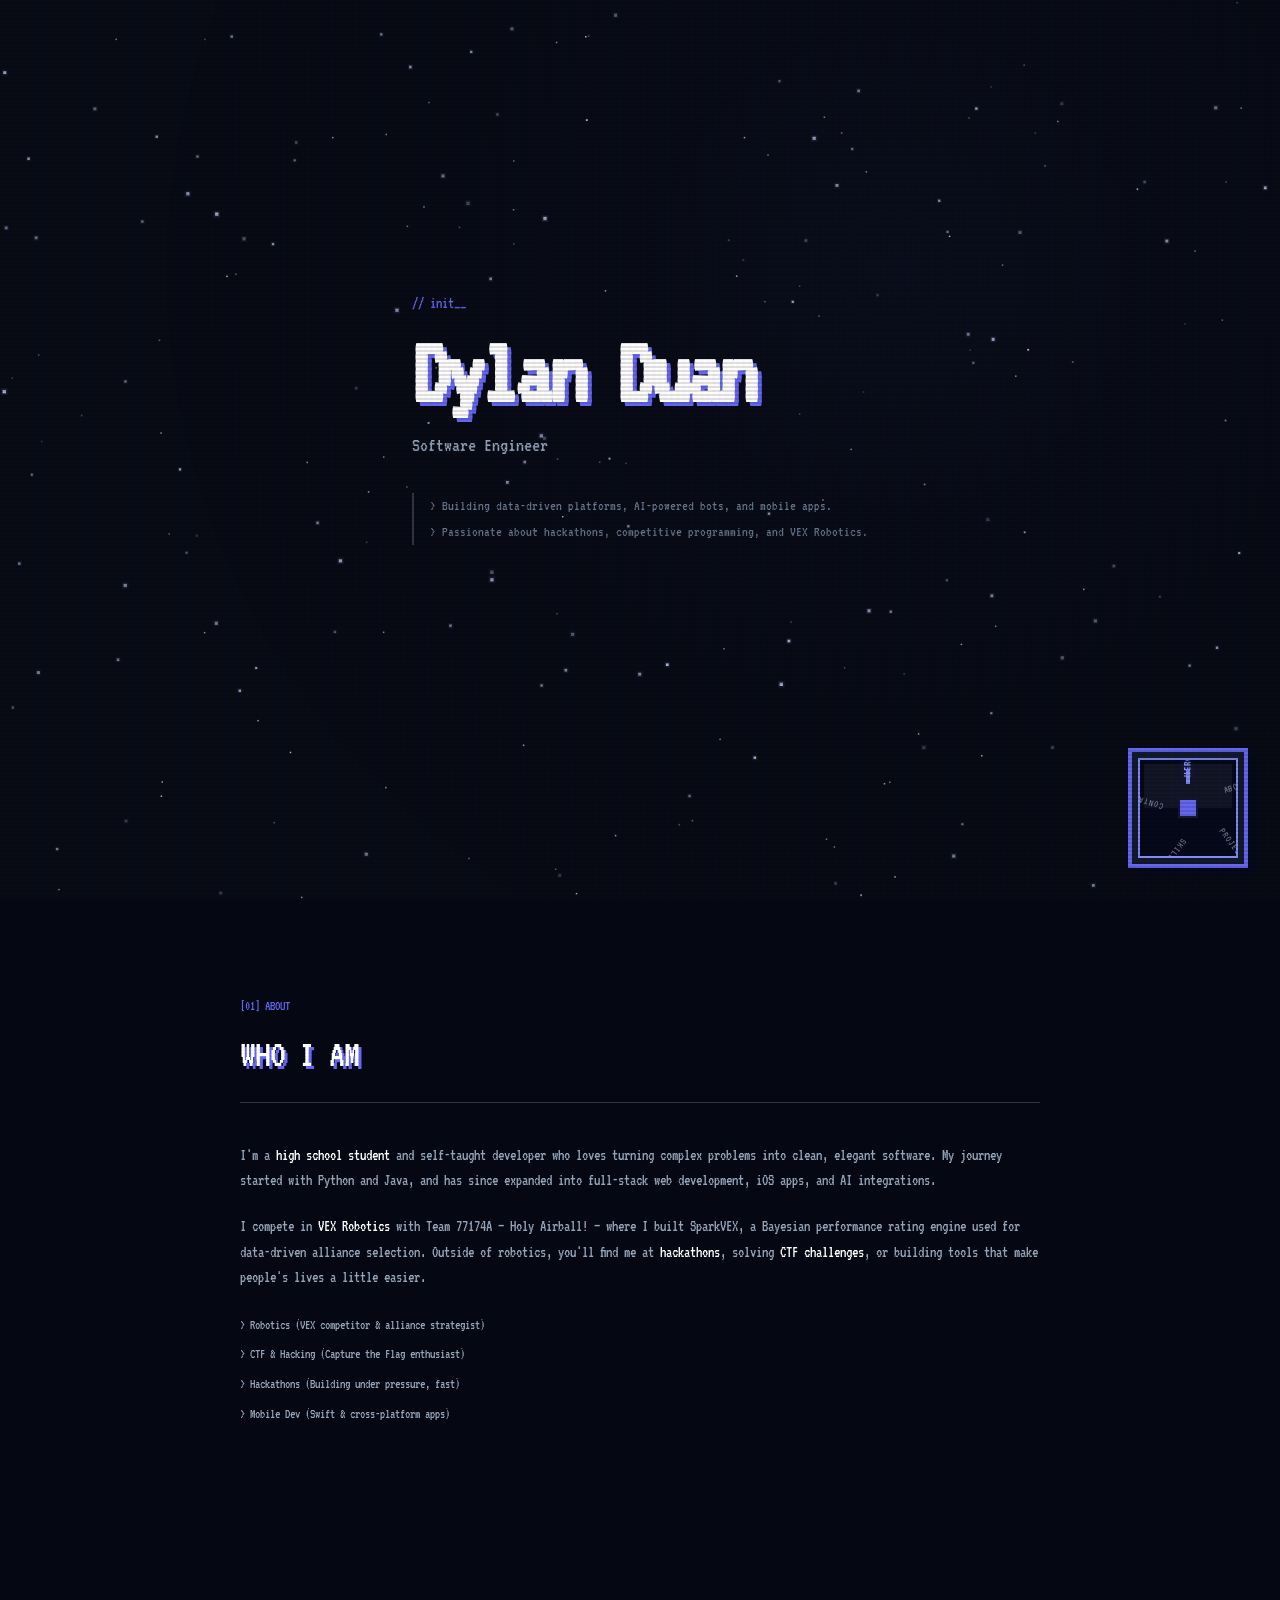
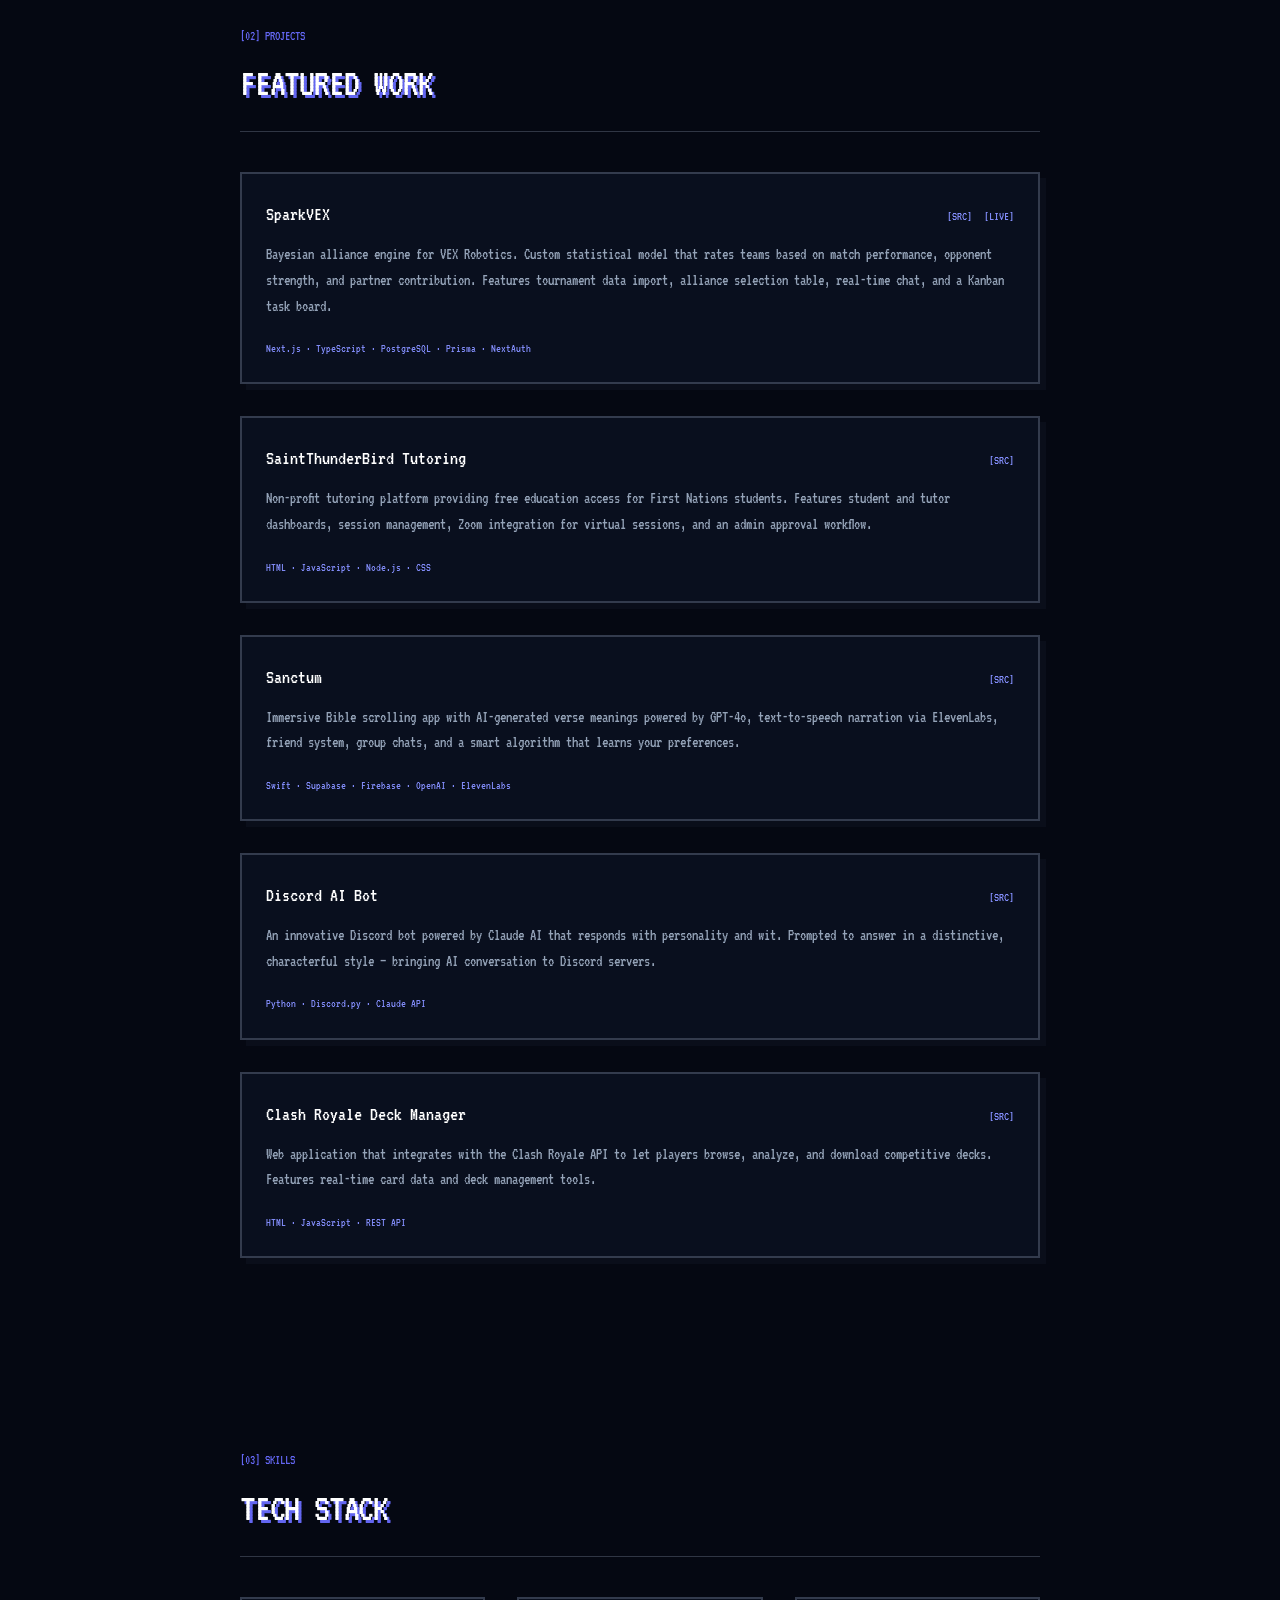
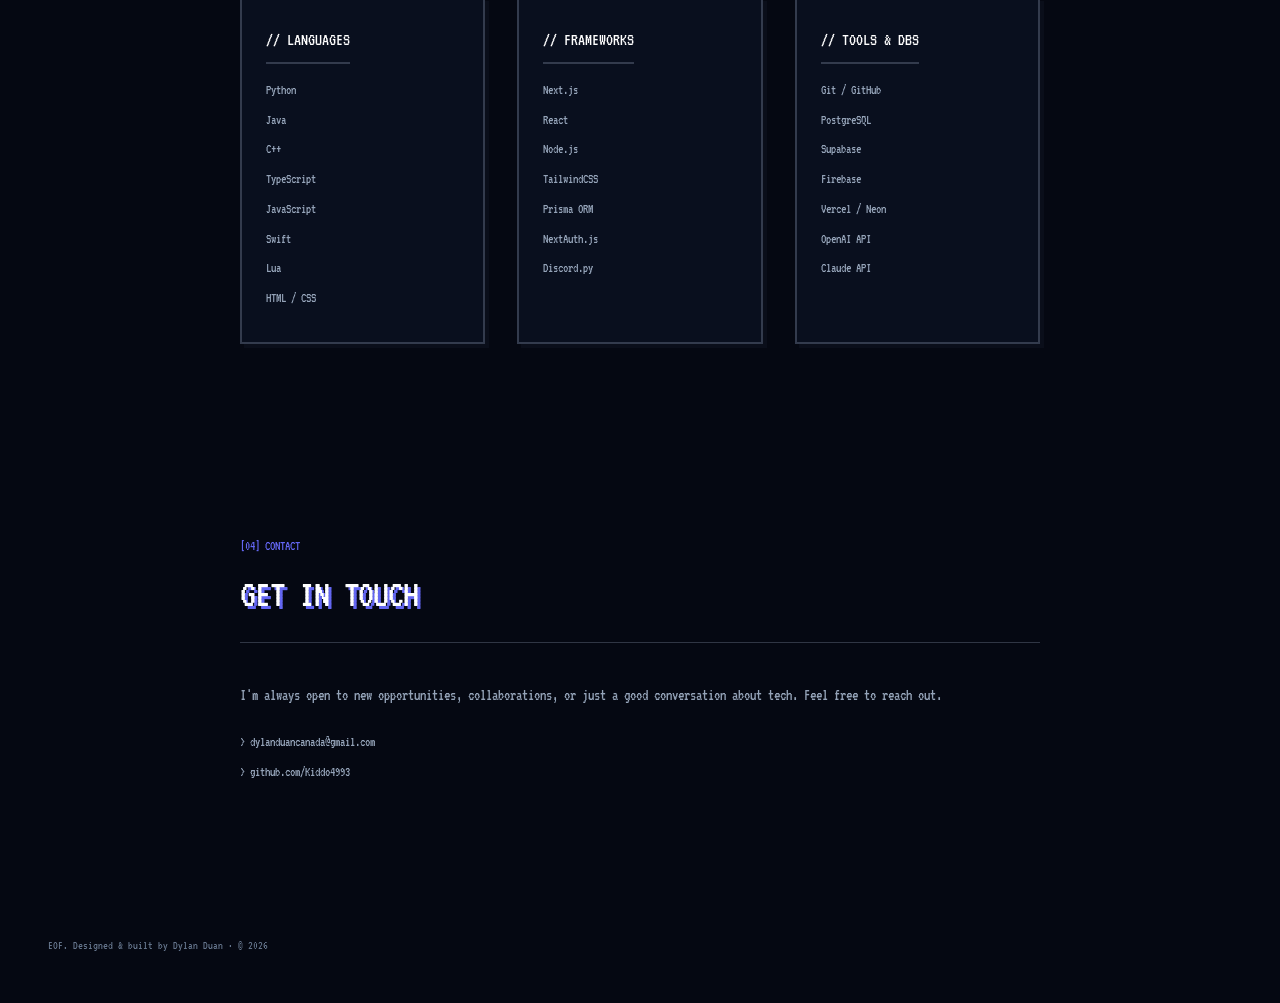
<file: Desktop/Port/index.html>
<!DOCTYPE html>
<html lang="en">

<head>
    <meta charset="UTF-8" />
    <meta name="viewport" content="width=device-width, initial-scale=1.0" />
    <title>Dylan Duan — Software Engineer</title>
    <meta name="description"
        content="Portfolio of Dylan Duan — a high school software engineer building data-driven platforms, AI bots, and mobile apps. Python, Java, C++, Next.js, Swift." />
    <link rel="preconnect" href="https://fonts.googleapis.com">
    <link rel="preconnect" href="https://fonts.gstatic.com" crossorigin>
    <link href="https://fonts.googleapis.com/css2?family=VT323&display=swap" rel="stylesheet">
    <link rel="stylesheet" href="style.css" />
    <link rel="icon"
        href="data:image/svg+xml,<svg xmlns='http://www.w3.org/2000/svg' viewBox='0 0 100 100'><text y='.9em' font-size='90'>✦</text></svg>" />
</head>

<body>

    <!-- Starfield Canvas -->
    <canvas id="starfield"></canvas>

    <!-- Camera Dial Navigation -->
    <div class="dial-container" id="dialNav">
        <div class="dial-lens">
            <div class="dial-center"></div>
            <div class="dial-ring" id="dialRing">
                <div class="dial-item active" data-target="hero" style="--angle: 0deg;">Hero</div>
                <div class="dial-item" data-target="about" style="--angle: 72deg;">About</div>
                <div class="dial-item" data-target="projects" style="--angle: 144deg;">Projects</div>
                <div class="dial-item" data-target="skills" style="--angle: 216deg;">Skills</div>
                <div class="dial-item" data-target="contact" style="--angle: 288deg;">Contact</div>
            </div>
            <div class="dial-indicator"></div>
        </div>
    </div>

    <div class="content-wrapper">
        <!-- ===== HERO ===== -->
        <section class="section hero" id="hero">
            <div class="section-inner">
                <p class="hero-greeting">// init__</p>
                <h1 class="hero-name">Dylan Duan</h1>
                <h2 class="hero-title">Software Engineer</h2>
                <p class="hero-tagline">
                    > Building data-driven platforms, AI-powered bots, and mobile apps.<br>
                    > Passionate about hackathons, competitive programming, and VEX Robotics.
                </p>
            </div>
        </section>

        <!-- ===== ABOUT ===== -->
        <section class="section" id="about">
            <div class="section-inner fade-in">
                <div class="section-header">
                    <p class="section-label">[01] ABOUT</p>
                    <h2 class="section-title">Who I Am</h2>
                </div>

                <div class="about-content">
                    <p class="raw-text">
                        I'm a <strong>high school student</strong> and self-taught developer who loves turning complex
                        problems into clean, elegant software. My journey started with Python and Java, and has since
                        expanded into full-stack web development, iOS apps, and AI integrations.
                    </p>
                    <p class="raw-text">
                        I compete in <strong>VEX Robotics</strong> with Team 77174A — Holy Airball! — where I built
                        SparkVEX, a Bayesian performance rating engine used for data-driven alliance selection. Outside
                        of robotics, you'll find me at <strong>hackathons</strong>, solving <strong>CTF
                            challenges</strong>, or building tools that make people's lives a little easier.
                    </p>

                    <ul class="raw-list about-list mt-2">
                        <li>> Robotics (VEX competitor & alliance strategist)</li>
                        <li>> CTF & Hacking (Capture the Flag enthusiast)</li>
                        <li>> Hackathons (Building under pressure, fast)</li>
                        <li>> Mobile Dev (Swift & cross-platform apps)</li>
                    </ul>
                </div>
            </div>
        </section>

        <!-- ===== PROJECTS ===== -->
        <section class="section" id="projects">
            <div class="section-inner fade-in">
                <div class="section-header">
                    <p class="section-label">[02] PROJECTS</p>
                    <h2 class="section-title">Featured Work</h2>
                </div>

                <div class="projects-list">

                    <!-- Project 1: SparkVEX -->
                    <div class="project-row fade-in">
                        <div class="row-header">
                            <h3 class="row-title">SparkVEX</h3>
                            <div class="row-links">
                                <a href="https://github.com/Kiddo4993/Spark-Vex-App" target="_blank"
                                    rel="noopener">[SRC]</a>
                                <a href="https://spark-vex-app.vercel.app" target="_blank" rel="noopener">[LIVE]</a>
                            </div>
                        </div>
                        <p class="raw-text">
                            Bayesian alliance engine for VEX Robotics. Custom statistical model that rates teams based
                            on match performance, opponent strength, and partner contribution. Features tournament data
                            import, alliance selection table, real-time chat, and a Kanban task board.
                        </p>
                        <p class="raw-tags">Next.js · TypeScript · PostgreSQL · Prisma · NextAuth</p>
                    </div>

                    <!-- Project 2: SaintThunderBird Tutoring -->
                    <div class="project-row fade-in">
                        <div class="row-header">
                            <h3 class="row-title">SaintThunderBird Tutoring</h3>
                            <div class="row-links">
                                <a href="https://github.com/Kiddo4993/SaintThunderBirdTutoring" target="_blank"
                                    rel="noopener">[SRC]</a>
                            </div>
                        </div>
                        <p class="raw-text">
                            Non-profit tutoring platform providing free education access for First Nations students.
                            Features student and tutor dashboards, session management, Zoom integration for virtual
                            sessions, and an admin approval workflow.
                        </p>
                        <p class="raw-tags">HTML · JavaScript · Node.js · CSS</p>
                    </div>

                    <!-- Project 3: Sanctum -->
                    <div class="project-row fade-in">
                        <div class="row-header">
                            <h3 class="row-title">Sanctum</h3>
                            <div class="row-links">
                                <a href="https://github.com/Kiddo4993/Sanctum" target="_blank" rel="noopener">[SRC]</a>
                            </div>
                        </div>
                        <p class="raw-text">
                            Immersive Bible scrolling app with AI-generated verse meanings powered by GPT-4o,
                            text-to-speech narration via ElevenLabs, friend system, group chats, and a smart algorithm
                            that learns your preferences.
                        </p>
                        <p class="raw-tags">Swift · Supabase · Firebase · OpenAI · ElevenLabs</p>
                    </div>

                    <!-- Project 4: Discord AI Bot -->
                    <div class="project-row fade-in">
                        <div class="row-header">
                            <h3 class="row-title">Discord AI Bot</h3>
                            <div class="row-links">
                                <a href="https://github.com/Kiddo4993/Discord-Bot-Imbued-With-AI-Claude-API-"
                                    target="_blank" rel="noopener">[SRC]</a>
                            </div>
                        </div>
                        <p class="raw-text">
                            An innovative Discord bot powered by Claude AI that responds with personality and wit.
                            Prompted to answer in a distinctive, characterful style — bringing AI conversation to
                            Discord servers.
                        </p>
                        <p class="raw-tags">Python · Discord.py · Claude API</p>
                    </div>

                    <!-- Project 5: Clash Royale Deck Manager -->
                    <div class="project-row fade-in">
                        <div class="row-header">
                            <h3 class="row-title">Clash Royale Deck Manager</h3>
                            <div class="row-links">
                                <a href="https://github.com/Kiddo4993/Clash-Royale-Website-with-API-KEYS"
                                    target="_blank" rel="noopener">[SRC]</a>
                            </div>
                        </div>
                        <p class="raw-text">
                            Web application that integrates with the Clash Royale API to let players browse, analyze,
                            and download competitive decks. Features real-time card data and deck management tools.
                        </p>
                        <p class="raw-tags">HTML · JavaScript · REST API</p>
                    </div>

                </div>
            </div>
        </section>

        <!-- ===== SKILLS ===== -->
        <section class="section" id="skills">
            <div class="section-inner fade-in">
                <div class="section-header">
                    <p class="section-label">[03] SKILLS</p>
                    <h2 class="section-title">Tech Stack</h2>
                </div>

                <div class="skills-raw">
                    <div class="skill-col">
                        <p class="col-head">// Languages</p>
                        <ul class="raw-list">
                            <li>Python</li>
                            <li>Java</li>
                            <li>C++</li>
                            <li>TypeScript</li>
                            <li>JavaScript</li>
                            <li>Swift</li>
                            <li>Lua</li>
                            <li>HTML / CSS</li>
                        </ul>
                    </div>

                    <div class="skill-col">
                        <p class="col-head">// Frameworks</p>
                        <ul class="raw-list">
                            <li>Next.js</li>
                            <li>React</li>
                            <li>Node.js</li>
                            <li>TailwindCSS</li>
                            <li>Prisma ORM</li>
                            <li>NextAuth.js</li>
                            <li>Discord.py</li>
                        </ul>
                    </div>

                    <div class="skill-col">
                        <p class="col-head">// Tools & DBs</p>
                        <ul class="raw-list">
                            <li>Git / GitHub</li>
                            <li>PostgreSQL</li>
                            <li>Supabase</li>
                            <li>Firebase</li>
                            <li>Vercel / Neon</li>
                            <li>OpenAI API</li>
                            <li>Claude API</li>
                        </ul>
                    </div>
                </div>
            </div>
        </section>

        <!-- ===== CONTACT ===== -->
        <section class="section" id="contact">
            <div class="section-inner fade-in">
                <div class="section-header">
                    <p class="section-label">[04] CONTACT</p>
                    <h2 class="section-title">Get In Touch</h2>
                </div>

                <div class="contact-raw">
                    <p class="raw-text">
                        I'm always open to new opportunities, collaborations, or just a good conversation about tech.
                        Feel free to reach out.
                    </p>
                    <ul class="raw-list mt-2">
                        <li>> <a href="mailto:dylanduancanada@gmail.com" class="raw-link">dylanduancanada@gmail.com</a>
                        </li>
                        <li>> <a href="https://github.com/Kiddo4993" target="_blank" rel="noopener"
                                class="raw-link">github.com/Kiddo4993</a></li>
                    </ul>
                </div>
            </div>
        </section>

        <!-- ===== FOOTER ===== -->
        <footer class="footer">
            <p>EOF. Designed & built by Dylan Duan · © 2026</p>
        </footer>
    </div>

    <script src="script.js"></script>
</body>

</html>
</file>
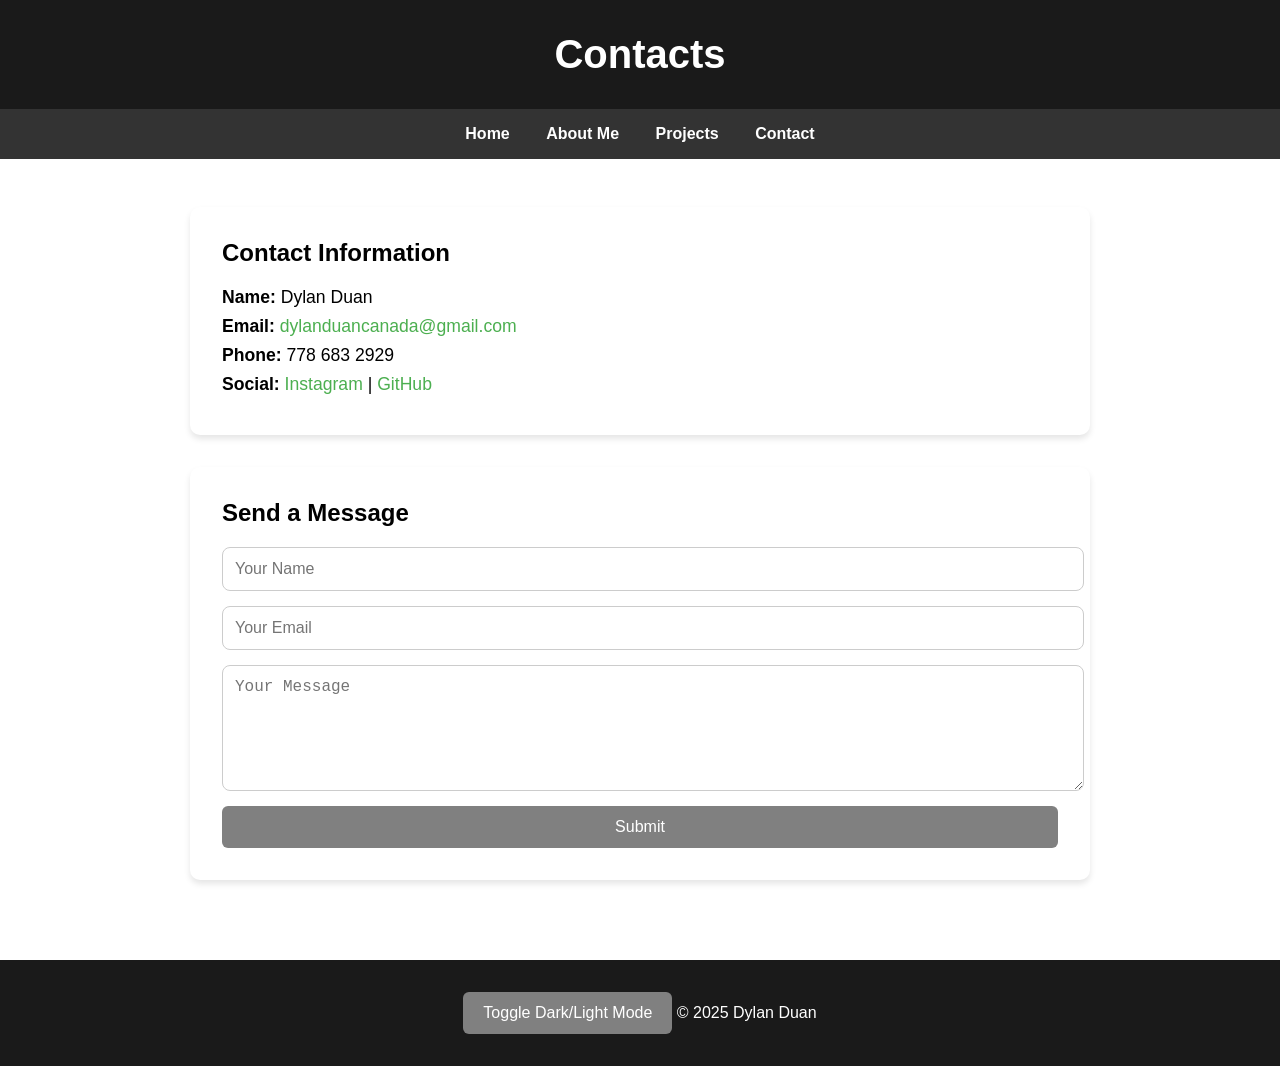
<file: Desktop/Portfolio/Contacts.html>
<!DOCTYPE html>
<html lang="en">
<head>
  <meta charset="UTF-8">
  <meta name="viewport" content="width=device-width, initial-scale=1.0">
  <title>Dylan's Portfolio - Contacts</title>
  <style>
    body {
      font-family: Arial, sans-serif;
      transition: background 0.3s, color 0.3s;
      background: white;
      color: black;
      margin: 0;
    }

    body.dark-mode {
      background: black;
      color: white;
    }

    header {
      background: #1a1a1a;
      color: white;
      padding: 2rem;
      text-align: center;
    }

    header h1 {
      margin: 0;
      font-size: 2.5rem;
    }

    nav {
      background: #333;
      padding: 1rem;
      text-align: center;
    }

    nav a {
      color: white;
      text-decoration: none;
      margin: 0 1rem;
      font-weight: bold;
      transition: color 0.3s;
    }

    nav a:hover {
      color: #ff9800;
    }

    section {
      max-width: 900px;
      margin: 2rem auto;
      padding: 1rem;
    }

    .card {
      background: white;
      padding: 2rem;
      border-radius: 10px;
      box-shadow: 0 4px 6px rgba(0,0,0,0.1);
      margin-bottom: 2rem;
      transition: background 0.3s, color 0.3s;
    }

    body.dark-mode .card {
      background: #222;
      color: white;
    }

    h2 {
      margin-top: 0;
    }

    .contact-info p {
      margin: 0.5rem 0;
      font-size: 1.1rem;
    }

    .contact-info a {
      color: #4CAF50;
      text-decoration: none;
    }

    .contact-info a:hover {
      text-decoration: underline;
    }

    form {
      display: grid;
      gap: 15px;
    }

    input, textarea {
      width: 100%;
      padding: 12px;
      border: 1px solid #ccc;
      border-radius: 8px;
      font-size: 1rem;
    }

    textarea {
      resize: vertical;
      min-height: 100px;
    }

    button {
      background-color: grey;
      padding: 12px 20px;
      cursor: pointer;
      border: none;
      border-radius: 6px;
      color: white;
      font-size: 16px;
      transition-duration: 0.3s;
    }

    button:hover {
      background-color: #555;
      box-shadow: 0 8px 16px rgba(0,0,0,0.2);
    }

    footer {
      text-align: center;
      padding: 1rem;
      background: #1a1a1a;
      color: white;
      margin-top: 2rem;
    }
  </style>
</head>
<body>
  <header>
    <h1>Contacts</h1>
  </header>

  <nav>
    <a href="Dylan's Portfolio.html">Home</a>
    <a href="AboutMe.html">About Me</a>
    <a href="Projects.html">Projects</a>
    <a href="Contacts.html">Contact</a>
  </nav>

  <section>
    <div class="card contact-info">
      <h2>Contact Information</h2>
      <p><strong>Name:</strong> Dylan Duan</p>
      <p><strong>Email:</strong> <a href="dylanduancanada@gmail.com">dylanduancanada@gmail.com</a></p>
      <p><strong>Phone:</strong> 778 683 2929</p>
      <p><strong>Social:</strong> <a href="https://www.instagram.com/dylan_duan2010/">Instagram</a> | <a href="https://github.com/Kiddo4993">GitHub</a></p>
    </div>

    <div class="card">
      <h2>Send a Message</h2>
      <form action="https://formspree.io/f/mwpreqpr" method="POST">
        <input type="text" name="name" placeholder="Your Name" required>
        <input type="email" name="email" placeholder="Your Email" required>
        <textarea name="message" placeholder="Your Message" required></textarea>
        <button type="submit">Submit</button>
      </form>
    </div>
  </section>

  <footer>
    <p>
      <button onclick="toggleMode()">Toggle Dark/Light Mode</button> 
      &copy; 2025 Dylan Duan
    </p>
  </footer>

  <script>
    function toggleMode() {
      document.body.classList.toggle("dark-mode");
    }
  </script>
</body>
</html>
</file>
<file: Desktop/Port/style.css>
/* ========================================
   NIGHT SKY PORTFOLIO — Raw/Dial Redesign
   Minimalist, box-less, physical dial nav
   ======================================== */

/* ---------- Google Fonts ---------- */
/* Handled in HTML now for VT323 */


/* ---------- Custom Properties ---------- */
:root {
  /* Background layers - removing cards entirely */
  --bg-void: #050812;
  --bg-deep: #0a0e1a;

  /* Text */
  --text-primary: #e0e6f0;
  --text-secondary: #94a3b8;
  --text-muted: #64748b;

  /* Accents */
  --accent: #6366f1;
  --accent-bright: #818cf8;
  --accent-glow: rgba(99, 102, 241, 0.4);

  /* Lines */
  --line-color: rgba(148, 163, 184, 0.15);
  --line-strong: rgba(148, 163, 184, 0.3);

  /* Layout */
  --max-width: 800px;
  /* Narrower for reading focus */
  --section-pad-y: 6rem;
  --section-pad-x: 1.5rem;

  /* Typography */
  --font-body: 'VT323', monospace;
  --font-mono: 'VT323', monospace;

  /* Transitions */
  --ease: cubic-bezier(0.16, 1, 0.3, 1);
  --speed: 0.4s;
}

/* ---------- Reset & Base ---------- */
*,
*::before,
*::after {
  margin: 0;
  padding: 0;
  box-sizing: border-box;
}

html {
  scroll-behavior: smooth;
  font-size: 16px;
  -webkit-font-smoothing: antialiased;
  -moz-osx-font-smoothing: grayscale;
}

body {
  font-family: var(--font-body);
  background: var(--bg-void);
  color: var(--text-primary);
  line-height: 1.6;
  overflow-x: hidden;
  min-height: 100vh;
  font-size: 1.25rem;
}

/* CRT Overlay & Flicker */
body::after {
  content: " ";
  display: block;
  position: fixed;
  top: 0;
  left: 0;
  bottom: 0;
  right: 0;
  background: linear-gradient(rgba(18, 16, 16, 0) 50%, rgba(0, 0, 0, 0.15) 50%), linear-gradient(90deg, rgba(255, 0, 0, 0.03), rgba(0, 255, 0, 0.01), rgba(0, 0, 255, 0.03));
  z-index: 1000;
  background-size: 100% 4px, 6px 100%;
  pointer-events: none;
  opacity: 0.8;
}

@keyframes flicker {
  0% { opacity: 0.95; }
  5% { opacity: 0.85; }
  10% { opacity: 0.95; }
  15% { opacity: 1; }
  100% { opacity: 1; }
}

body::before {
  content: " ";
  display: block;
  position: fixed;
  top: 0;
  left: 0;
  bottom: 0;
  right: 0;
  background: rgba(255, 255, 255, 0.01);
  z-index: 998;
  pointer-events: none;
  animation: flicker 0.15s infinite;
}

a {
  color: var(--accent-bright);
  text-decoration: none;
  transition: color var(--speed) var(--ease);
}

a:hover {
  text-decoration: underline;
  text-underline-offset: 4px;
}

::selection {
  background: var(--accent-bright);
  color: #fff;
}

.mt-2 {
  margin-top: 1.5rem;
}

/* ---------- Canvas Background ---------- */
#starfield {
  position: fixed;
  top: 0;
  left: 0;
  width: 100%;
  height: 100%;
  z-index: 0;
  pointer-events: none;
}

.content-wrapper {
  position: relative;
  z-index: 1;
  padding-left: 0;
  /* Changed dynamically on desktop */
}

/* ---------- Camera Dial Navigation ---------- */
.dial-container {
  position: fixed;
  bottom: 2rem;
  right: 2rem;
  z-index: 100;
  width: 120px;
  height: 120px;
  border-radius: 0;
  background: #0f172a;
  border: 4px solid var(--accent);
  box-shadow: 8px 8px 0px #020617;
  display: flex;
  justify-content: center;
  align-items: center;
  transition: transform var(--speed) var(--ease);
}

@media (max-width: 767px) {
  .dial-container {
    bottom: 1rem;
    right: 1rem;
    width: 100px;
    height: 100px;
  }
}

.dial-lens {
  position: absolute;
  width: 90%;
  height: 90%;
  border-radius: 0;
  background: #020617;
  overflow: hidden;
  border: 2px solid var(--accent-bright);
}

/* Glass reflection */
.dial-lens::after {
  content: '';
  position: absolute;
  top: 5%;
  left: 5%;
  width: 90%;
  height: 45%;
  background: rgba(255, 255, 255, 0.05);
  pointer-events: none;
}

.dial-ring {
  position: absolute;
  top: 50%;
  left: 50%;
  width: 1px;
  height: 1px;
  /* Rotated by JS based on active section */
  transition: transform 0.6s cubic-bezier(0.34, 1.56, 0.64, 1);
}

.dial-item {
  position: absolute;
  font-family: var(--font-mono);
  font-size: 0.65rem;
  font-weight: 500;
  text-transform: uppercase;
  color: var(--text-muted);
  letter-spacing: 0.1em;
  transform-origin: left center;
  /* Math applied in JS, base transform sets text at edge of dial */
  transform: rotate(var(--angle)) translateY(-50%) translateX(32px);
  cursor: pointer;
  white-space: nowrap;
  transition: color 0.3s;
}

@media (max-width: 767px) {
  .dial-item {
    font-size: 0.55rem;
    transform: rotate(var(--angle)) translateY(-50%) translateX(25px);
  }
}

.dial-item.active {
  color: var(--accent-bright);
  font-weight: 600;
  text-shadow: 0 0 8px var(--accent-glow);
}

/* Static needle indicator */
.dial-indicator {
  position: absolute;
  top: 10%;
  left: 50%;
  transform: translateX(-50%);
  width: 4px;
  height: 15px;
  background: var(--accent-bright);
  box-shadow: none;
  border-radius: 0;
  z-index: 5;
}

.dial-center {
  position: absolute;
  top: 50%;
  left: 50%;
  transform: translate(-50%, -50%);
  width: 20px;
  height: 20px;
  background: var(--accent);
  border-radius: 0;
  border: 2px solid #0f172a;
  z-index: 4;
}

/* ---------- Typography & Raw Structure ---------- */
.section {
  padding: var(--section-pad-y) var(--section-pad-x);
  min-height: auto;
}

.section-inner {
  max-width: var(--max-width);
  margin: 0 auto;
}

.section-header {
  margin-bottom: 2.5rem;
  border-bottom: 1px solid var(--line-strong);
  padding-bottom: 1rem;
}

.section-label {
  font-family: var(--font-mono);
  font-size: 0.85rem;
  color: var(--accent);
  margin-bottom: 0.25rem;
}

.section-title {
  font-size: 2.5rem;
  font-weight: 400;
  letter-spacing: -0.03em;
  color: #fff;
  text-shadow: 3px 3px 0px var(--accent);
  text-transform: uppercase;
}

.raw-text {
  font-size: 1rem;
  color: var(--text-secondary);
  margin-bottom: 1.25rem;
}

.raw-text strong {
  color: #fff;
  font-weight: 500;
}

.raw-list {
  list-style: none;
  font-family: var(--font-mono);
  font-size: 0.85rem;
  color: var(--text-secondary);
}

.raw-list li {
  margin-bottom: 0.5rem;
}

.raw-link {
  color: var(--text-secondary);
}

/* ---------- Hero ---------- */
.hero {
  min-height: 100vh;
  min-height: 100dvh;
  display: flex;
  align-items: center;
  padding-top: 2rem;
}

.hero-greeting {
  font-family: var(--font-mono);
  font-size: 1rem;
  color: var(--accent);
  margin-bottom: 0.5rem;
}

.hero-name {
  font-size: clamp(3rem, 10vw, 6rem);
  font-weight: 600;
  letter-spacing: -0.04em;
  line-height: 1;
  color: #fff;
  margin-bottom: 0.5rem;
  position: relative;
  display: inline-block;
  text-shadow: 4px 4px 0px var(--accent);
}

.hero-name:hover {
  animation: glitch-anim 0.2s linear infinite;
  color: var(--accent-bright);
}

@keyframes glitch-anim {
  0% { transform: translate(0); text-shadow: 4px 4px 0px var(--accent); }
  20% { transform: translate(-3px, 3px); text-shadow: -4px -4px 0px #ff003c, 4px 4px 0px #00f3ff; }
  40% { transform: translate(-3px, -3px); text-shadow: 4px 4px 0px #ff003c, -4px -4px 0px #00f3ff; }
  60% { transform: translate(3px, 3px); text-shadow: -4px 4px 0px #ff003c, 4px -4px 0px #00f3ff; }
  80% { transform: translate(3px, -3px); text-shadow: 4px -4px 0px #ff003c, -4px 4px 0px #00f3ff; }
  100% { transform: translate(0); text-shadow: 4px 4px 0px var(--accent); }
}

.hero-title {
  font-family: var(--font-mono);
  font-size: clamp(1rem, 3vw, 1.25rem);
  color: var(--text-secondary);
  font-weight: 400;
  margin-bottom: 2rem;
}

.hero-tagline {
  font-family: var(--font-mono);
  font-size: 0.9rem;
  color: var(--text-muted);
  line-height: 1.8;
  border-left: 2px solid var(--line-strong);
  padding-left: 1rem;
}

/* ---------- Projects List ---------- */
.projects-list {
  display: flex;
  flex-direction: column;
}

.project-row {
  padding: 1.5rem;
  border: 2px solid var(--line-strong);
  margin-bottom: 2rem;
  box-shadow: 6px 6px 0px var(--bg-deep);
  background: rgba(15, 23, 42, 0.5);
  transition: transform 0.2s, box-shadow 0.2s, opacity 0.6s var(--ease);
}

.project-row:last-child {
  margin-bottom: 0;
}

.project-row:hover {
  transform: translate(-4px, -4px);
  box-shadow: 10px 10px 0px var(--accent-bright);
  border-color: var(--accent-bright);
}

.row-header {
  display: flex;
  justify-content: space-between;
  align-items: baseline;
  margin-bottom: 0.75rem;
  flex-wrap: wrap;
  gap: 1rem;
}

.row-title {
  font-size: 1.25rem;
  font-weight: 500;
  color: #fff;
}

.row-links {
  display: flex;
  gap: 0.75rem;
  font-family: var(--font-mono);
  font-size: 0.8rem;
}

.raw-tags {
  font-family: var(--font-mono);
  font-size: 0.75rem;
  color: var(--accent-bright);
}

/* ---------- Skills Raw ---------- */
.skills-raw {
  display: grid;
  grid-template-columns: 1fr;
  gap: 2rem;
}

.skill-col {
  border: 2px solid var(--line-strong);
  padding: 1.5rem;
  box-shadow: 4px 4px 0px var(--bg-deep);
  background: rgba(15, 23, 42, 0.5);
  transition: transform 0.2s, box-shadow 0.2s;
}

.skill-col:hover {
  transform: translate(-4px, -4px);
  box-shadow: 8px 8px 0px var(--accent);
  border-color: var(--accent);
}

.col-head {
  font-family: var(--font-mono);
  font-size: 1.1rem;
  color: #fff;
  margin-bottom: 1rem;
  border-bottom: 2px solid var(--line-strong);
  padding-bottom: 0.5rem;
  display: inline-block;
  text-transform: uppercase;
}

/* ---------- Footer ---------- */
.footer {
  padding: 3rem var(--section-pad-x);
}

.footer p {
  font-family: var(--font-mono);
  font-size: 0.75rem;
  color: var(--text-muted);
}

/* ---------- Animations ---------- */
.fade-in {
  opacity: 0;
  transform: translateY(20px);
  transition: opacity 0.6s var(--ease), transform 0.6s var(--ease);
}

.fade-in.visible {
  opacity: 1;
  transform: translateY(0);
}

/* ---------- Desktop Adjustments ---------- */
@media (min-width: 768px) {
  :root {
    --section-pad-x: 3rem;
  }

  .skills-raw {
    grid-template-columns: repeat(3, 1fr);
  }

  .content-wrapper {
    /* Make space on the left if dial is optionally placed on left, we'll keep dial on bottom right for symmetry */
    padding-left: 0;
  }
}
</file>
